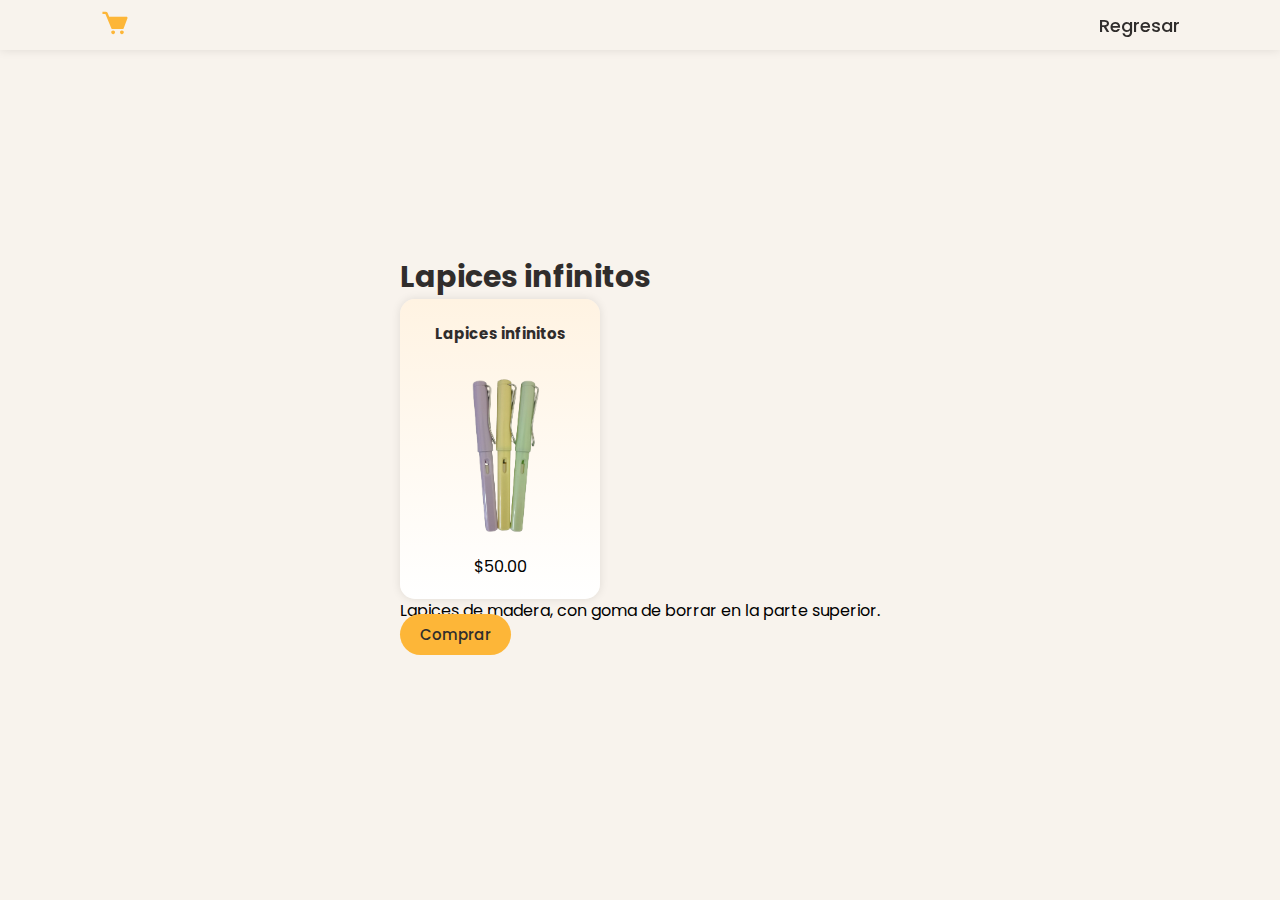
<file: Pages/Lapices.html>
<!DOCTYPE html>
<html lang="en">
<head>
    <meta charset="UTF-8">
    <meta name="viewport" content="width=device-width, initial-scale=1.0">
    <!-- Icon -->
    <link rel="shortcut icon" href="/Assets/Img/Favicon.ico" type="image/x-icon">
    <!-- Path: css/style.css -->
    <link rel="stylesheet" href="/Styles/Producto.css">
    <!-- Box Icons -->
    <link href='https://unpkg.com/boxicons@2.1.4/css/boxicons.min.css' rel='stylesheet'>
    <title>Lapices infinitos</title>
</head>
<body>
    <!-- Header -->
    <header class="header">
        <div class="header__container">
            <a href="/index.html" class="header__logo"><i class='bx bxs-cart' ></i></a>
            <!-- Nav -->
            <nav class="header__nav">
                <ul class="header__nav__list">
                    <li class="header__nav__item"><a href="/index.html" class="active">Regresar</a></li>
                </ul>
            </nav>
        </div>
    </header>
    <!-- Main -->
    <section class="main">
        <div class="main__container">
            <div class="main__content">
                <h1 class="main__title">Lapices infinitos</h1>
                <div class="container__card">
                    <div class="product__card">
                        <h3 class="product__title">Lapices infinitos</h3>
                        <img src="/Assets/Img/Index/Lapices.png" alt="">
                        <p class="product__price">$50.00</p>
                    </div>
                    <div class="product__info">
                        <p class="product__description">Lapices de madera, con goma de borrar en la parte superior.</p>
                        <a href="#" class="product__button">Comprar</a>
                    </div>
                </div>
            </div>
        </div>
    </section>
</body>
</html>
</file>
<file: Styles/Producto.css>
/* font poppins */
@import url('https://fonts.googleapis.com/css2?family=Poppins:wght@400;500;600;700&display=swap');

/* root */
:root {
    --color-wheate: #f8f3ed;
    --color-wheate-light: #fff3e2;
    --color-white: #ffffff;
    --color-dark-gray: #302d2c;
    --color-gray: #606360;
    --color-gold: #fdb638;
    --color-yellow: #fec85d;
}

/* base */
* {
    margin: 0;
    padding: 0;
    box-sizing: border-box;
}

html {
    font-size: 62.5%;
}

body {
    font-family: 'Poppins', serif;
    font-size: 16px;
    line-height: 1.5;
    text-decoration: none;
    background-color: var(--color-wheate);
}

/* Header */
.header {
    height: 5rem;
    width: 100%;
    display: flex;
    align-items: center;
    justify-content: space-between;
    padding: 0 10rem;
    position: fixed;
    top: 0;
    left: 0;
    z-index: 999;
    background-color: var(--color-wheate);
    box-shadow: 0 0 10px rgba(0, 0, 0, 0.1);
}

.header__logo {
    font-size: 3rem;
    font-weight: 700;
    color: var(--color-gold);
}

.header__container {
    display: flex;
    justify-content: space-between;
    align-items: center;
    width: 100%;
}

.header__nav__list {
    display: flex;
    align-items: center;
    list-style: none;
    gap: 5rem;
}

.header__nav__item a{
    font-size: 1.8rem;
    font-weight: 500;
    color: var(--color-dark-gray);
    cursor: pointer;
    transition: all .3s ease;
    text-decoration: none;
}

.header__nav__item a:hover{
    color: var(--color-gold);
}

/* Main Content */
.main {
    width: 100%;
    height: 100vh;
}

.main__container {
    display: flex;
    align-items: center;
    justify-content: center;
    flex-direction: row;
    gap: 5rem;
    height: 100vh;
    width: 100%;
    padding-left: 5rem;
    padding-right: 5rem;
}

.main__title {
    font-size: 3rem;
    color: var(--color-dark-gray);
}

.main__subtitle {
    font-size: 2.5rem;
    color: var(--color-dark-gray);
}

.main__offer {
    font-size: 5rem;
    color: var(--color-yellow);
}

.main__description {
    font-size: 2rem;
    color: var(--color-dark-gray);
    padding-bottom: 2rem;
}

.main__button {
    font-size: 2rem;
    font-weight: 500;
    color: var(--color-dark-gray);
    background-color: var(--color-gold);
    padding: 1rem 2rem;
    border-radius: 25px;
    border: none;
    cursor: pointer;
    text-decoration: none;
    transition: all .3s ease-in-out;
}

.main__button:hover {
    border: var(--color-gold) 1px solid;
    color: var(--color-dark-gray);
    box-shadow: 0 0 0 2px var(--color-gold);
}

.main__img img{
    width: 100%;
    height: 100%;
    object-fit: cover;
}

/* Products Content */
.products {
    width: 100%;
    height: 100vh;
    padding: 5rem 0;
}

.products__title {
    font-size: 3rem;
    color: var(--color-dark-gray);
    text-align: center;
}

.products__subtitle {
    font-size: 1.5rem;
    color: var(--color-dark-gray);
    text-align: center;
}

.all__products {
    display: flex;
    align-items: center;
    justify-content: center;
    flex-direction: column;
    gap: 5rem;
    width: 100%;
    padding-left: 5rem;
    padding-right: 5rem;
    padding-top: 5rem;
}

.products__container {
    display: flex;
    align-items: center;
    justify-content: center;
    flex-wrap: wrap;
    gap: 2rem;
}

.product__card {
    width: 20rem;
    height: 30rem;
    border-radius: 15px;
    box-shadow: 0 0 10px rgba(0, 0, 0, 0.1);
    transition: all .3s ease-in-out;
    background: linear-gradient(to bottom, var(--color-wheate-light), var(--color-white));
    display: flex;
    flex-direction: column;
    align-items: center;
    justify-content: center;
}

.product__card:hover {
    box-shadow: 0 0 10px rgba(0, 0, 0, 0.2);
    transform: scale(1.05);
}

.product__card img {
    width: 15rem;
    height: 20rem;
    object-fit: cover;
}

.product__title {
    font-size: 1.5rem;
    color: var(--color-dark-gray);
    text-align: center;
    padding: .5rem 0 1rem 0;
}

.product__button {
    font-size: 1.5rem;
    font-weight: 500;
    color: var(--color-dark-gray);
    background-color: var(--color-gold);
    padding: 1rem 2rem;
    border-radius: 25px;
    border: none;
    cursor: pointer;
    text-decoration: none;
    transition: all .3s ease-in-out;
}

.product__button:hover {
    border: var(--color-gold) 1px solid;
    color: var(--color-wheate-light);
    box-shadow: 0 0 0 2px var(--color-gold);
    transform: scale(1.02);
}

/* media query */
@media screen and (max-width: 1024px) {
    .header {
        padding: 0 10rem;
    }

    .header__nav__list {
        gap: 5rem;
    }

    .header__nav__item a{
        font-size: 2rem;
    }

    .main__title {
        font-size: 5rem;
    }

    .main__subtitle {
        font-size: 2.5rem;
    }

    .main__offer {
        font-size: 5rem;
    }

    .main__description {
        font-size: 2rem;
    }

    .main__button {
        font-size: 2rem;
    }

    .main__container {
        flex-direction: row;
        gap: 5rem;
    }

    .main__img img{
        width: 70%;
        height: 70%;
    }
}

@media screen and (max-width: 769px) {
    .header {
        padding: 0 5rem;
    }

    .header__nav__list {
        gap: 3rem;
    }

    .header__nav__item a{
        font-size: 2rem;
    }

    .main__title {
        font-size: 4rem;
    }

    .main__subtitle {
        font-size: 2rem;
    }

    .main__offer {
        font-size: 3.5rem;
    }

    .main__description {
        font-size: 1.8rem;
    }

    .main__button {
        font-size: 1.8rem;
    }

    .main__container {
        flex-direction: column;
        gap: 2rem;
    }

    .main__img img{
        width: 70%;
        height: 70%;
    }
}

@media screen and (max-width: 577px) {
    .header {
        padding: 0 3rem;
    }

    .header__nav__list {
        gap: 2rem;
    }

    .header__nav__item a{
        font-size: 2rem;
    }

    .main__title {
        font-size: 4rem;
    }

    .main__subtitle {
        font-size: 2rem;
    }

    .main__offer {
        font-size: 3.5rem;
    }

    .main__description {
        font-size: 1.6rem;
    }

    .main__button {
        font-size: 1.6rem;
    }

    .main__container {
        flex-direction: column;
        gap: 2rem;
    }

    .main__img img{
        width: 70%;
        height: 70%;
    }
}

@media screen and (max-width: 426px) {
    .header {
        padding: 0 2rem;
    }

    .header__nav__list {
        gap: 1.5rem;
    }

    .header__nav__item a{
        font-size: 1.8rem;
    }

    .main__title {
        font-size: 4rem;
    }

    .main__subtitle {
        font-size: 2rem;
    }

    .main__offer {
        font-size: 3.5rem;
    }

    .main__description {
        font-size: 1.8rem;
    }

    .main__button {
        font-size: 1.8rem;
    }

    .main__container {
        flex-direction: column;
        gap: 2rem;
    }

    .main__img img{
        width: 80%;
        height: 80%;
        object-fit: cover;
    }
}

@media screen and (max-width: 376px) {
    .header {
        padding: 0 1rem;
    }

    .header__nav__list {
        gap: 1rem;
    }

    .header__nav__item a{
        font-size: 1.6rem;
    }

    .main__title {
        font-size: 2.4rem;
    }

    .main__subtitle {
        font-size: 2rem;
    }

    .main__offer {
        font-size: 3.5rem;
    }

    .main__description {
        font-size: 1.6rem;
    }

    .main__button {
        font-size: 1.6rem;
    }

    .main__container {
        flex-direction: column;
        gap: 2rem;
    }
}

@media screen and (max-width: 251px) {
    .header {
        padding: 0 1.5rem;
    }

    .header__nav__list {
        gap: 1rem;
    }

    .header__nav__item a{
        font-size: 1.4rem;
    }

    .main__title {
        font-size: 2.4rem;
    }

    .main__subtitle {
        font-size: 2rem;
    }

    .main__offer {
        font-size: 4rem;
    }

    .main__description {
        font-size: 1.8rem;
    }

    .main__button {
        font-size: 1.8rem;
    }

    .main__container {
        flex-direction: column;
        gap: 2rem;
    }
}
</file>
